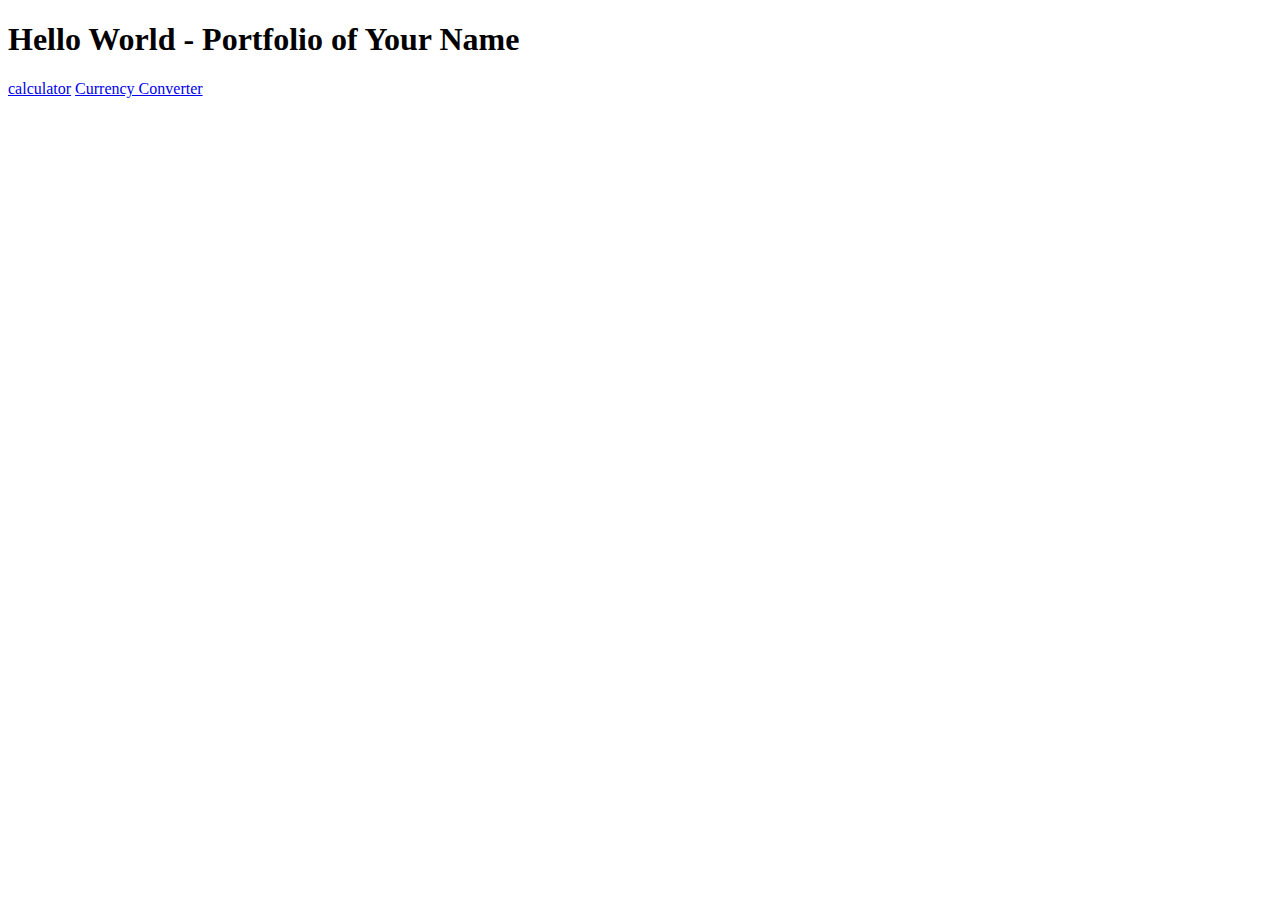
<file: index.html>
<!DOCTYPE html>
<html>
    <body>
        <h1>Hello World - Portfolio of Your Name</h1>
        <a href="calculator/calculator.html">calculator</a>
        <a href="currency_converter/currency_converter.html">Currency Converter</a>
    </body>
</html>
</file>
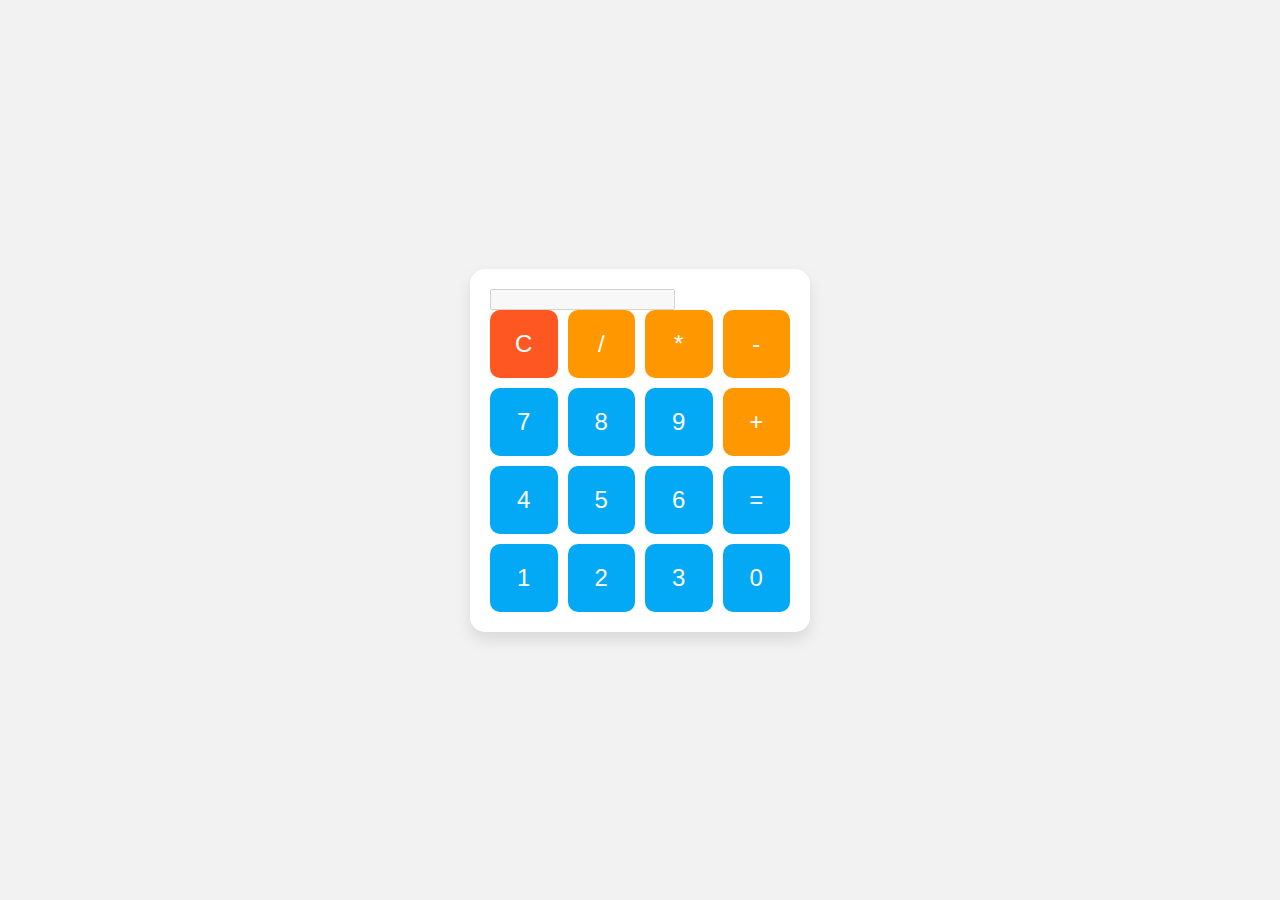
<file: calculator/calculator.html>
<!DOCTYPE html>
<html lang="en">
    <head>
        <link rel="stylesheet" href="calculator.css">
        <body>
            <div class="calculator">
                <input type="text" id="display" class="display" disabled>
                <div class="buttons">
                    <button class="button clear" onclick="clearDisplay()">C</button>
                    <button class="button operator" onclick="appendOpperation('/')">/</button>
                    <button class="button operator" onclick="appendOperation('*')">*</button>
                    <button class="button operator" onclick="appendOperation('-')">-</button>

                    <button class="button" onclick="appendNumber('7')">7</button>
                    <button class="button" onclick="appendNumber('8')">8</button>
                    <button class="button" onclick="appendNumber('9')">9</button>
                    <button class="button operator" onclick="appendOperation('+')">+</button>
                    
                    <button class="button" onclick="appendNumber('4')">4</button>
                    <button class="button" onclick="appendNumber('5')">5</button>
                    <button class="button" onclick="appendNumber('6')">6</button>
                    <button class="button equal" onclick="calcuate()">=</button>

                    <button class="button" onclick="appendNumber('1')">1</button>
                    <button class="button" onclick="appendNumber('2')">2</button>
                    <button class="button" onclick="appendNumber('3')">3</button>
                    <button class="button" onclick="appendNumber('0')">0</button>
                    <script src="calculator.js"></script> 
                </div>
            </div>  
        </body>
    </head>
</html>
</file>
<file: calculator/calculator.css>
body{
    font-family: Arial, sans-serif;
    display: flex;
    justify-content: center;
    align-items: center;
    height: 100vh;
    background-color: #f2f2f2;
    margin: 0;
}

.calculator{
    width: 300px;
    background-color: #fff;
    border-radius: 15px;
    box-shadow: 0 8px 16px rgba(0, 0, 0, 0.1);
    padding: 20px;
}

.dispaly{
    width: 100%;
    height: 50px;
    text-align: right;
    font-size: 1.5rem;
    padding: 10px;
    margin-bottom: 20px;
    border: none;
    background-color: #ffeb3b;
    border-radius: 8px;
    color: #333;
}

.buttons{
    display: grid;
    grid-template-columns: repeat(4, 1fr);
    gap: 10px;
}

.button{
    background-color: #03a9f4;
    border: none;
    font-size: 1.5rem;
    padding: 20px;
    cursor: pointer;
    border-radius: 10px;
    transition: background-color 0.3s, transform 0.2s;
    color: white;
}

.button:hover{
    background-color: #0288d1;
    transform: scale(1.1);
}

.button:active{
    transform: scale(0.95);
}

.button.clear{
    background-color: #ff5722;
}

.button.clear:hover{
    background-color: #689f38;
}

.button.operator{
    background-color: #ff9800;
}

.button.operator:hover{
    background-color: #f57c00;
}
</file>
